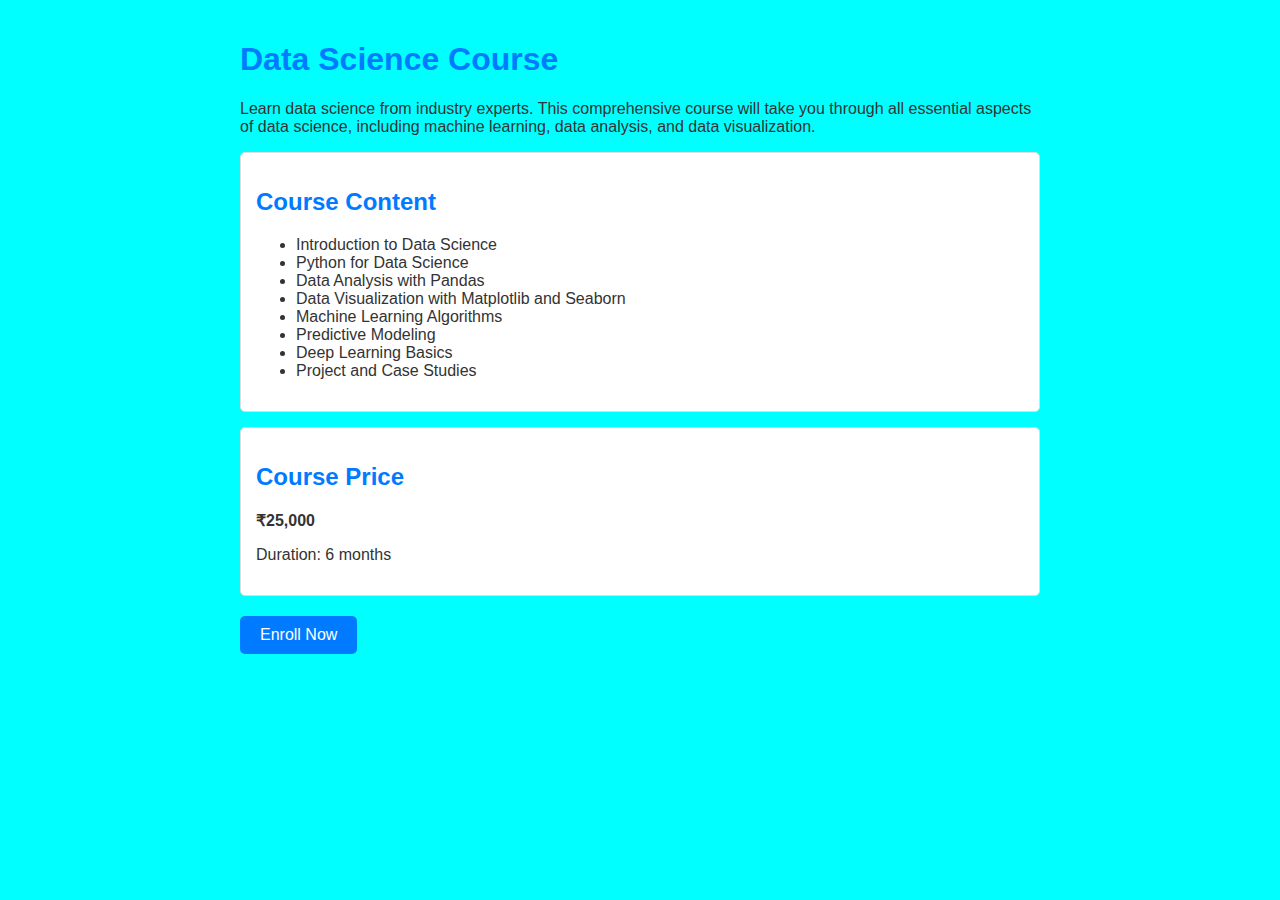
<file: data_science.html>
<!DOCTYPE html>
<html lang="en">
<head>
    <meta charset="UTF-8">
    <meta name="viewport" content="width=device-width, initial-scale=1.0">
    <title>Data Science Course</title>
    <style>
        body {
            font-family: Arial, sans-serif;
            background-color: aqua;
            color: #333;
            margin: 0;
            padding: 0;
        }
        .container {
            max-width: 800px;
            margin: auto;
            padding: 20px;
        }
        h1, h2 {
            color: #007bff;
        }
        .course-content, .price {
            padding: 15px;
            border: 1px solid #ddd;
            border-radius: 5px;
            background-color: #ffffff;
            margin-top: 15px;
        }
        .enroll-btn {
            display: inline-block;
            margin-top: 20px;
            padding: 10px 20px;
            background-color: #007bff;
            color: #fff;
            text-decoration: none;
            border-radius: 5px;
        }
        .enroll-btn:hover {
            background-color: #0056b3;
        }
    </style>
</head>
<body>

<div class="container">
    <h1>Data Science Course</h1>
    <p>Learn data science from industry experts. This comprehensive course will take you through all essential aspects of data science, including machine learning, data analysis, and data visualization.</p>

    <div class="course-content">
        <h2>Course Content</h2>
        <ul>
            <li>Introduction to Data Science</li>
            <li>Python for Data Science</li>
            <li>Data Analysis with Pandas</li>
            <li>Data Visualization with Matplotlib and Seaborn</li>
            <li>Machine Learning Algorithms</li>
            <li>Predictive Modeling</li>
            <li>Deep Learning Basics</li>
            <li>Project and Case Studies</li>
        </ul>
    </div>

    <div class="price">
        <h2>Course Price</h2>
        <p><strong>₹25,000</strong></p>
        <p>Duration: 6 months</p>
    </div>

    <a href="#" class="enroll-btn">Enroll Now</a>
</div>

</body>
</html>
</file>
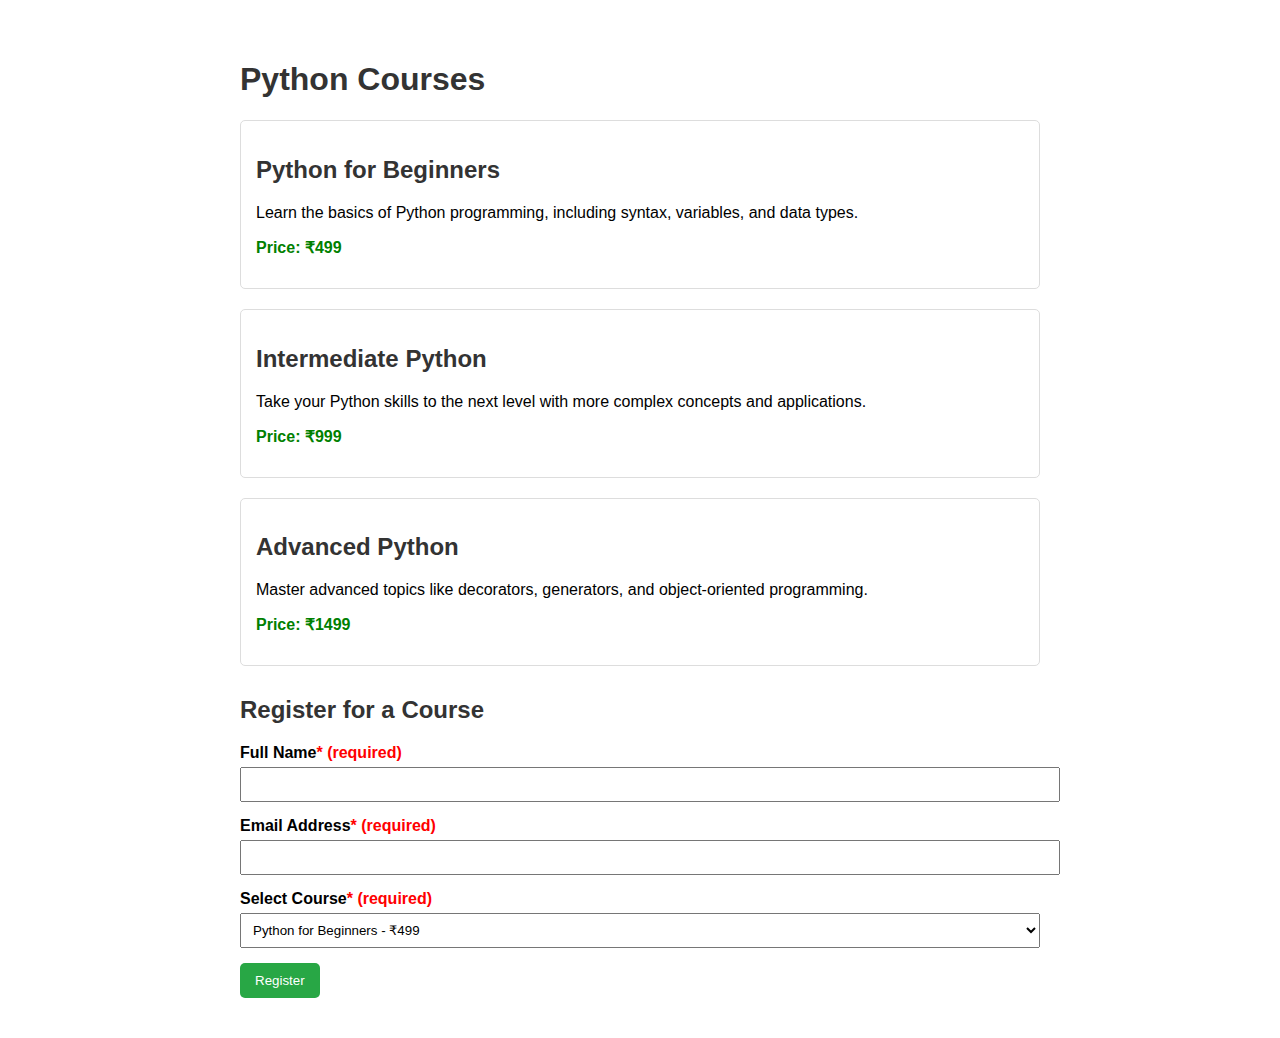
<file: python.html>
<!DOCTYPE html>
<html lang="en">
<head>
    <meta charset="UTF-8">
    <meta name="viewport" content="width=device-width, initial-scale=1.0">
    <title>Python Courses</title>
    <style>
        .required::after{
            content: "* (required)";
            color: red;
        }
        body { font-family: Arial, sans-serif; margin: 0; padding: 0; }
        .container { max-width: 800px; margin: 20px auto; padding: 20px; }
        h1, h2 { color: #333; }
        .course-list { display: flex; flex-direction: column; gap: 20px; }
        .course { border: 1px solid #ddd; padding: 15px; border-radius: 5px; }
        .price { color: green; font-weight: bold; }
        .form-container { margin-top: 30px; }
        .form-group { margin-bottom: 15px; }
        label { display: block; font-weight: bold; }
        input[type="text"], input[type="email"], select { width: 100%; padding: 8px; margin-top: 5px; }
        input[type="submit"] { background-color: #28a745; color: white; padding: 10px 15px; border: none; cursor: pointer; border-radius: 5px; }
        input[type="submit"]:hover { background-color: #218838; }
    </style>
</head>
<body>

<div class="container">
    <h1>Python Courses</h1>
    
    <!-- Course List -->
    <div class="course-list">
        <div class="course">
            <h2>Python for Beginners</h2>
            <p>Learn the basics of Python programming, including syntax, variables, and data types.</p>
            <p class="price">Price: ₹499</p>
        </div>
        
        <div class="course">
            <h2>Intermediate Python</h2>
            <p>Take your Python skills to the next level with more complex concepts and applications.</p>
            <p class="price">Price: ₹999</p>
        </div>
        
        <div class="course">
            <h2>Advanced Python</h2>
            <p>Master advanced topics like decorators, generators, and object-oriented programming.</p>
            <p class="price">Price: ₹1499</p>
        </div>
    </div>
    
    <!-- Registration Form -->
    <div class="form-container">
        <h2>Register for a Course</h2>
        <form action="submit_registration.php" method="post">
            <div class="form-group">
                <label class="required" placeholder="name">Full Name</label>
                <input type="text" id="name" name="name" required>
            </div>
            
            <div class="form-group">
                <label class="required" placeholder="email@gmail.com">Email Address</label>
                <input type="email" id="email" name="email" required>
            </div>
            
            <div class="form-group">
                <label class="required">Select Course</label>
                <select id="course" name="course" required>
                    <option value="beginners">Python for Beginners - ₹499</option>
                    <option value="intermediate">Intermediate Python - ₹999</option>
                    <option value="advanced">Advanced Python - ₹1499</option>
                </select>
            </div>
            
            <input type="submit" value="Register">
        </form>
    </div>
</div>

</body>
</html>
</file>
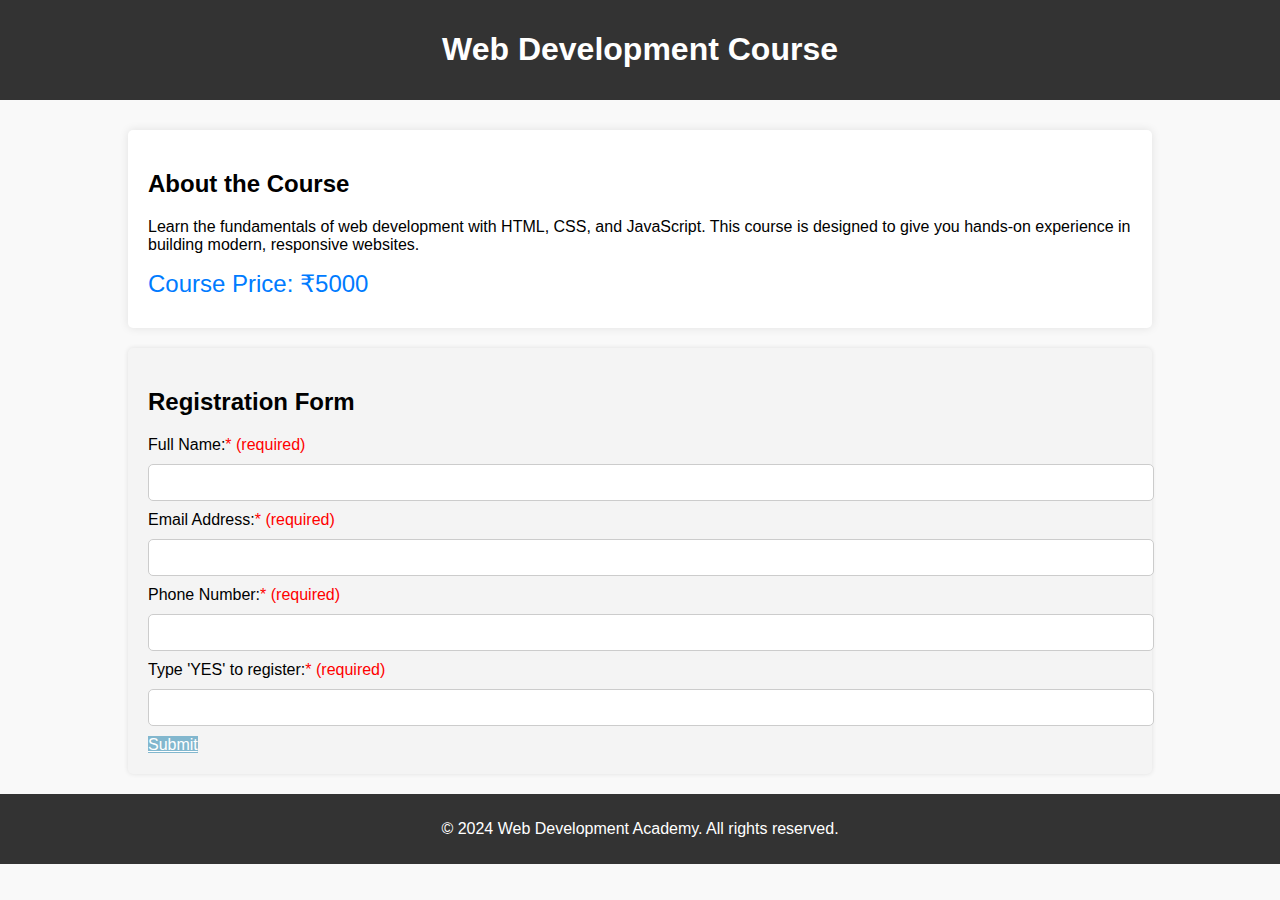
<file: web_dev.html>
<!DOCTYPE html>
<html lang="en">
<head>
    <meta charset="UTF-8">
    <meta name="viewport" content="width=device-width, initial-scale=1.0">
    <title>Web Development Course</title>
    <style>
        .required::after{
            content: "* (required)";
            color: red;
        }
        body {
            font-family: Arial, sans-serif;
            background-color: #f9f9f9;
            margin: 0;
            padding: 0;
        }
        .container {
            width: 80%;
            margin: 0 auto;
            padding: 20px;
        }
        header, footer {
            text-align: center;
            padding: 10px;
            background-color: #333;
            color: white;
        }
        .course-info {
            background-color: #fff;
            padding: 20px;
            margin-top: 10px;
            border-radius: 5px;
            box-shadow: 0px 0px 10px rgba(0,0,0,0.1);
        }
        .price {
            font-size: 24px;
            color: #007bff;
            margin: 10px 0;
        }
        form {
            background-color: #f4f4f4;
            padding: 20px;
            border-radius: 5px;
            box-shadow: 0px 0px 5px rgba(0,0,0,0.1);
            margin-top: 20px;
        }
        input[type="text"], input[type="email"] {
            width: 100%;
            padding: 10px;
            margin: 10px 0;
            border: 1px solid #ccc;
            border-radius: 5px;
        }
        input[type="submit"] {
            width: 100%;
            padding: 10px;
            background-color: #007bff;
            color: white;
            border: none;
            border-radius: 5px;
            cursor: pointer;
        }
        input[type="submit"]:hover {
            background-color: #0056b3;
        }
    </style>
</head>
<body>

    <header>
        <h1>Web Development Course</h1>
    </header>

    <div class="container">
        <div class="course-info">
            <h2>About the Course</h2>
            <p>Learn the fundamentals of web development with HTML, CSS, and JavaScript. This course is designed to give you hands-on experience in building modern, responsive websites.</p>
            <p class="price">Course Price: ₹5000</p>
        </div>

        <form action="/submit_registration" method="POST">
            <h2>Registration Form</h2>
            <label class="required">Full Name:</label>
            <input type="text" id="name" name="name" required>

            <label class="required">Email Address:</label>
            <input type="email" id="email" name="email" required>

            <label class="required">Phone Number:</label>
            <input type="text" id="phone" name="phone" required>
            <label class="required">Type 'YES' to register:</label>
            <input type="text" id="phone" name="phone" required>

            <a style="height: 15px; width:80px;background-color: rgb(130, 183, 206);color:white" href="logged.html">Submit </a>
        </form>
    </div>

    <footer>
        <p>&copy; 2024 Web Development Academy. All rights reserved.</p>
    </footer>

</body>
</html>
</file>
